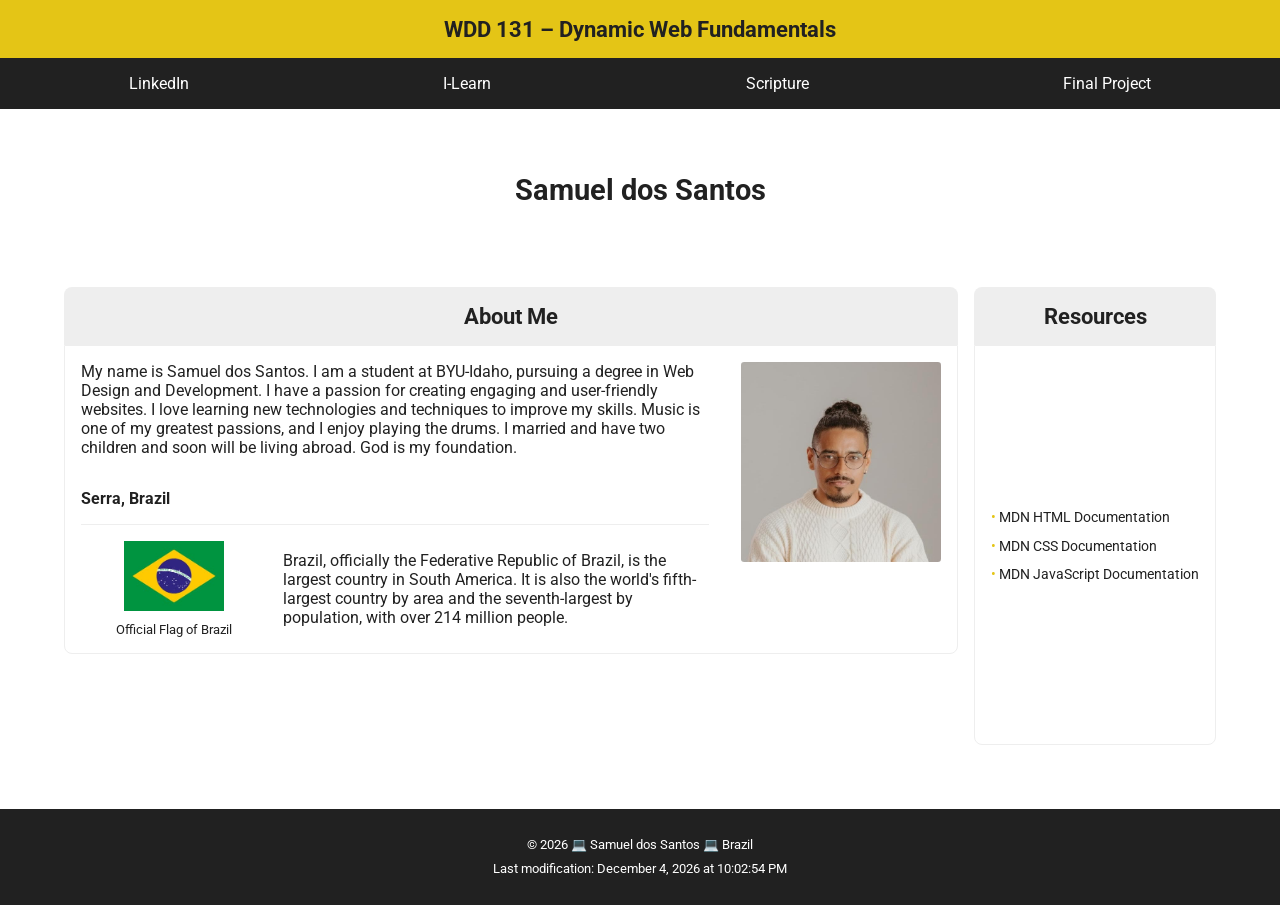
<file: index.html>
<!DOCTYPE html>
<html lang="en">
<head>
    <meta charset="UTF-8">
    <meta name="viewport" content="width=device-width, initial-scale=1.0">
    <meta name="description" content="WDD 131 – Dynamic Web Fundamentals - Samuel dos Santos – This is a course project for BYU-Idaho's Web Design and Development program.">
    <meta name="author" content="Samuel dos Santos">

    <link rel="preconnect" href="https://fonts.googleapis.com">
    <link rel="preconnect" href="https://fonts.gstatic.com" crossorigin>
    <link href="https://fonts.googleapis.com/css2?family=Roboto:ital,wght@0,100..900;1,100..900&display=swap" rel="stylesheet">

    <title>WDD 131 – Dynamic Web Fundamentals - Samuel dos Santos</title>

    <link rel="stylesheet" href="styles/base.css">
    <script src="scripts/getdates.js" defer></script>
</head>
<body>
    <header>
        <span id="course-title">WDD 131 – Dynamic Web Fundamentals</span>

        <nav>
            <ul>
                <li><a target="_blank" rel="noopener noreferrer" href="https://www.linkedin.com/in/samucasantos/">LinkedIn</a></li>
                <li><a target="_blank" rel="noopener noreferrer" href="https://byupw.instructure.com/">I-Learn</a></li>
                <li><a target="_blank" rel="noopener noreferrer" href="https://www.churchofjesuschrist.org/study/scriptures/nt/rev/15?lang=por&id=p3#p3">Scripture</a></li>
                <li><a target="_blank" rel="noopener noreferrer" href="#">Final Project</a></li>
            </ul>
        </nav>
    </header>

    <main>
        <h1>Samuel dos Santos</h1>
        
        <div class="grid-container">
            <section class="card">
                <h2>About Me</h2>
                
                <div class="about-me-container">
                    <div class="about-me">
                        <p>My name is Samuel dos Santos. I am a student at BYU-Idaho, pursuing a degree in Web Design and Development. 
                        I have a passion for creating engaging and user-friendly websites. I love learning new technologies and techniques to improve my skills. 
                        Music is one of my greatest passions, and I enjoy playing the drums. I married and have two children and soon will be living abroad. God is my foundation.</p>

                        <div class="flag-container">
                            <p>Serra, Brazil</p>

                            <div>
                                <div class="flag-info">
                                    <img src="images/brazil-flag.jpg" alt="Official flag of Brazil">
                                    <p>Official Flag of Brazil</p>
                                </div>

                                <p>
                                    Brazil, officially the Federative Republic of Brazil, is the largest country in South America.
                                    It is also the world's fifth-largest country by area and the seventh-largest by population, with over 214 million people.
                                </p>
                            </div>
                        </div>
                    </div>

                    <img src="images/samuel-dos-santos.jpg" alt="Samuel dos Santos">
                </div>
            </section>
            <section class="card">
                <h2>Resources</h2>

                <div class="resources">
                    <ul>
                        <li><a target="_blank" rel="noopener noreferrer" href="https://developer.mozilla.org/en-US/docs/Web/HTML">MDN HTML Documentation</a></li>
                        <li><a target="_blank" rel="noopener noreferrer" href="https://developer.mozilla.org/en-US/docs/Web/CSS">MDN CSS Documentation</a></li>
                        <li><a target="_blank" rel="noopener noreferrer" href="https://developer.mozilla.org/en-US/docs/Web/JavaScript">MDN JavaScript Documentation</a></li>
                    </ul>
                </div>
            </section>
        </div>
    </main>

    <footer>
        <p>&copy; <span id="currentyear"></span> &#x1F4BB; Samuel dos Santos &#x1F4BB; Brazil</p>
        <p>Last modification: <span id="lastmodified"></span></p>
    </footer>
</body>
</html>
</file>
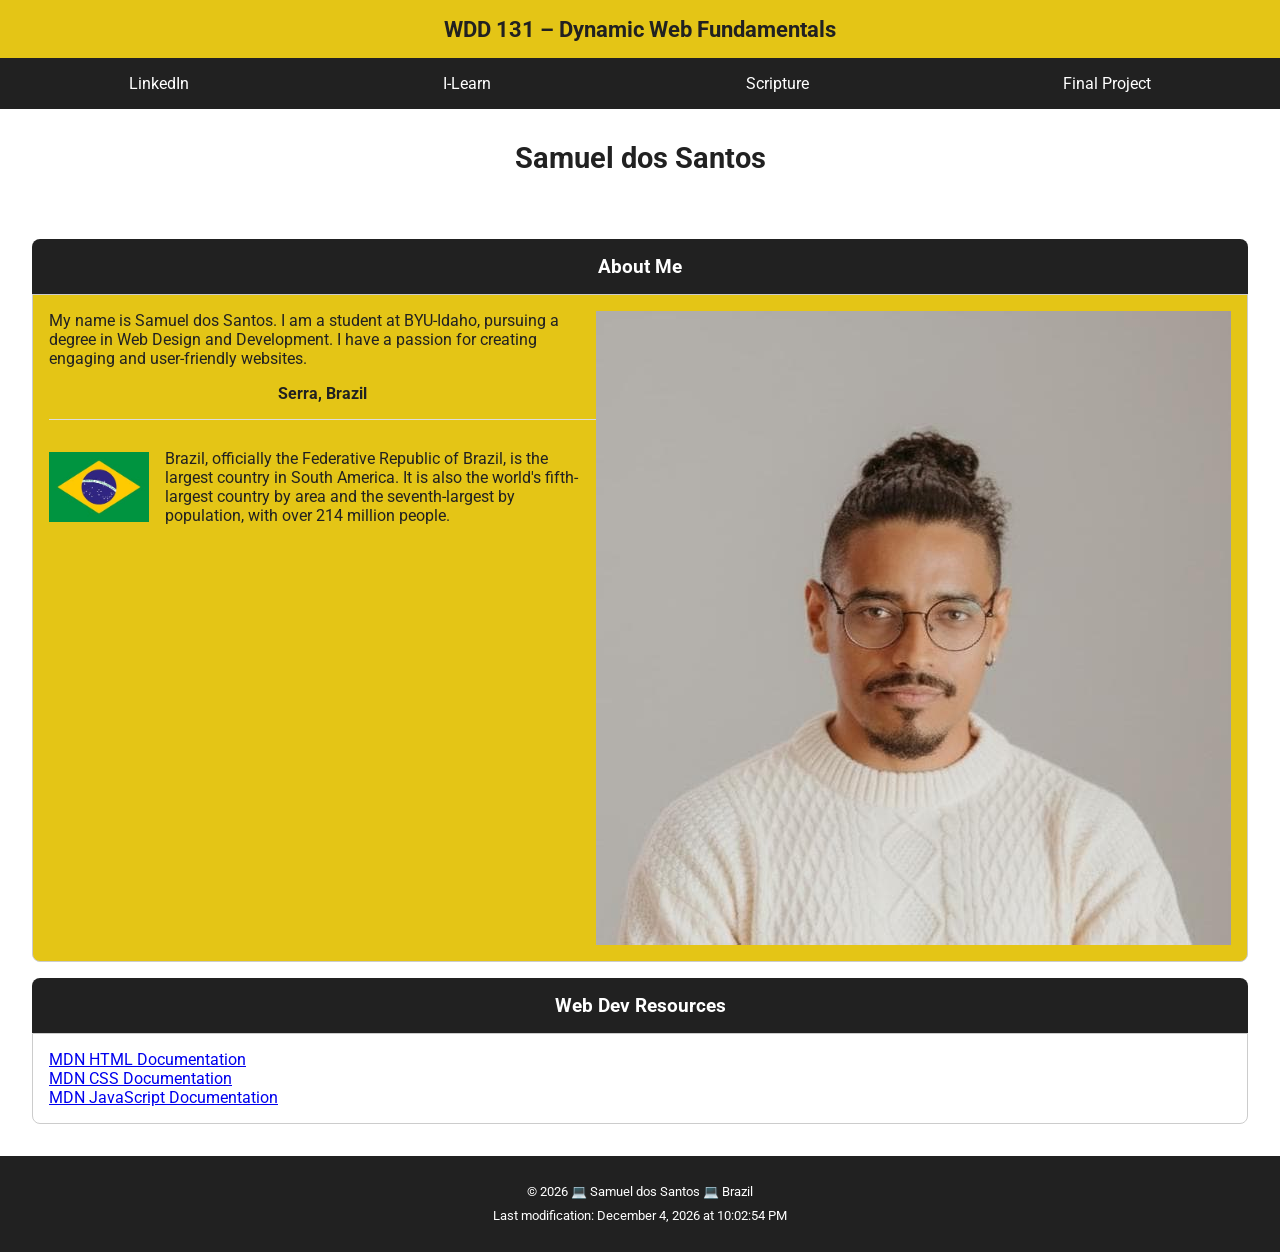
<file: week01/index.html>
<!DOCTYPE html>
<html lang="en">
<head>
    <meta charset="UTF-8">
    <meta name="viewport" content="width=device-width, initial-scale=1.0">
    <meta name="description" content="WDD 131 – Dynamic Web Fundamentals - Samuel dos Santos – This is a course project for BYU-Idaho's Web Design and Development program.">
    <meta name="author" content="Samuel dos Santos">

    <link rel="preconnect" href="https://fonts.googleapis.com">
    <link rel="preconnect" href="https://fonts.gstatic.com" crossorigin>
    <link href="https://fonts.googleapis.com/css2?family=Roboto:ital,wght@0,100..900;1,100..900&display=swap" rel="stylesheet">

    <title>WDD 131 – Dynamic Web Fundamentals - Samuel dos Santos</title>

    <link rel="stylesheet" href="styles/base.css">
    <script src="scripts/getdates.js" defer></script>
</head>
<body>
    <header>
        <span id="course-title">WDD 131 – Dynamic Web Fundamentals</span>

        <nav>
            <ul>
                <li><a target="_blank" rel="noopener noreferrer" href="https://www.linkedin.com/in/samucasantos/">LinkedIn</a></li>
                <li><a target="_blank" rel="noopener noreferrer" href="https://byupw.instructure.com/">I-Learn</a></li>
                <li><a target="_blank" rel="noopener noreferrer" href="https://www.churchofjesuschrist.org/study/scriptures/nt/rev/15?lang=por&id=p3#p3">Scripture</a></li>
                <li><a target="_blank" rel="noopener noreferrer" href="#">Final Project</a></li>
            </ul>
        </nav>
    </header>

    <main>
        <h1>Samuel dos Santos</h1>
        
        <div class="grid-container">
            <section class="card">
                <header>
                    <h2>About Me</h2>
                </header>
                
                <div class="about-me-container">
                    <div class="about-me">
                        <p>My name is Samuel dos Santos. I am a student at BYU-Idaho, pursuing a degree in Web Design and Development. 
                        I have a passion for creating engaging and user-friendly websites.</p>

                        <div class="flag-container">
                            <p>Serra, Brazil</p>

                            <div>
                                <img src="images/brazil-flag.jpg" alt="Official flag of Brazil">

                                <p>
                                    Brazil, officially the Federative Republic of Brazil, is the largest country in South America.
                                    It is also the world's fifth-largest country by area and the seventh-largest by population, with over 214 million people.
                                </p>
                            </div>
                        </div>
                    </div>

                    <img src="images/samuel-dos-santos.jpg" alt="Samuel dos Santos">
                </div>
            </section>
            <section class="card">
                <header>
                    <h2>Web Dev Resources</h2>
                </header>

                <div>
                    <ul>
                        <li><a target="_blank" rel="noopener noreferrer" href="https://developer.mozilla.org/en-US/docs/Web/HTML">MDN HTML Documentation</a></li>
                        <li><a target="_blank" rel="noopener noreferrer" href="https://developer.mozilla.org/en-US/docs/Web/CSS">MDN CSS Documentation</a></li>
                        <li><a target="_blank" rel="noopener noreferrer" href="https://developer.mozilla.org/en-US/docs/Web/JavaScript">MDN JavaScript Documentation</a></li>
                    </ul>
                </div>
            </section>
        </div>
    </main>

    <footer>
        <p>&copy; <span id="currentyear"></span> &#x1F4BB; Samuel dos Santos &#x1F4BB; Brazil</p>
        <p>Last modification: <span id="lastmodified"></span></p>
    </footer>
</body>
</html>
</file>
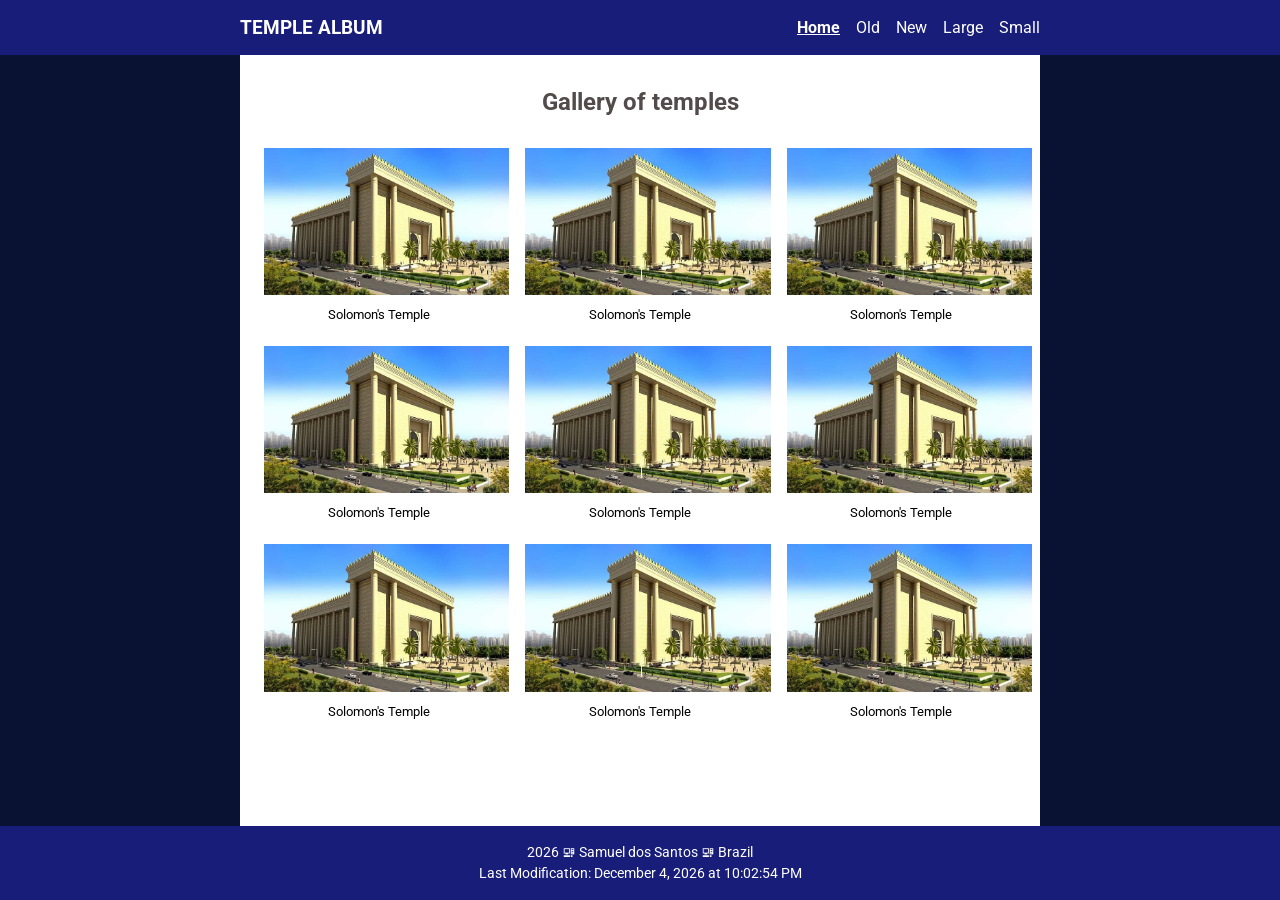
<file: temples.html>
<!DOCTYPE html>
<html lang="en">
<head>
    <!-- Meta tags -->
    <meta charset="UTF-8">
    <meta name="viewport" content="width=device-width, initial-scale=1.0">
    <meta name="description" content="Explore a responsive gallery showcasing a curated album of sacred temples, complete with interactive navigation and filter views.">
    <meta name="author" content="Samuel dos Santos" />

    <!-- Document title -->
    <title>List of temples</title>

    <!-- Google fonts -->
    <link rel="preconnect" href="https://fonts.googleapis.com">
    <link rel="preconnect" href="https://fonts.gstatic.com" crossorigin>
    <link href="https://fonts.googleapis.com/css2?family=Roboto:ital,wght@0,100..900;1,100..900&display=swap" rel="stylesheet"> 

    <!-- Internal Styles -->
    <link rel="stylesheet" href="styles/temples.css">
    <link rel="stylesheet" href="styles/temples-large.css">
    <script defer src="scripts/temples.js"></script>
    <script defer src="scripts/getdates.js"></script>
</head>
<body>
    <header>
        <div class="content">
            <p>Temple Album</p>

            <nav>
                <ul>
                    <li><a href="https://google.com" class="active">Home</a></li>
                    <li><a href="https://google.com">Old</a></li>
                    <li><a href="https://google.com">New</a></li>
                    <li><a href="https://google.com">Large</a></li>
                    <li><a href="https://google.com">Small</a></li>
                </ul>
            </nav>

            <p id="toggle-nav">
                <span id="open">&#9776;</span>
                <span id="close">&times;</span>
            </p>
        </div>
    </header>
    <main>
        <h1>Gallery of temples</h1>

        <div class="temples-list">
            <figure>
                <img src="images/temple.jpg" alt="Solomon's Temple">
                <figcaption>Solomon's Temple</figcaption>
            </figure>
            <figure>
                <img src="images/temple.jpg" alt="Solomon's Temple">
                <figcaption>Solomon's Temple</figcaption>
            </figure>
            <figure>
                <img src="images/temple.jpg" alt="Solomon's Temple">
                <figcaption>Solomon's Temple</figcaption>
            </figure>
            <figure>
                <img src="images/temple.jpg" alt="Solomon's Temple">
                <figcaption>Solomon's Temple</figcaption>
            </figure>
            <figure>
                <img src="images/temple.jpg" alt="Solomon's Temple">
                <figcaption>Solomon's Temple</figcaption>
            </figure>
            <figure>
                <img src="images/temple.jpg" alt="Solomon's Temple">
                <figcaption>Solomon's Temple</figcaption>
            </figure>
            <figure>
                <img src="images/temple.jpg" alt="Solomon's Temple">
                <figcaption>Solomon's Temple</figcaption>
            </figure>
            <figure>
                <img src="images/temple.jpg" alt="Solomon's Temple">
                <figcaption>Solomon's Temple</figcaption>
            </figure>
            <figure>
                <img src="images/temple.jpg" alt="Solomon's Temple">
                <figcaption>Solomon's Temple</figcaption>
            </figure>
        </div>
    </main>
    <footer>
        <div class="content">
            <span id="currentyear"></span> &#128435; Samuel dos Santos &#128435; Brazil
            <p>Last Modification: <span id="lastmodified"></span></p>
        </div>
    </footer>
</body>
</html>
</file>
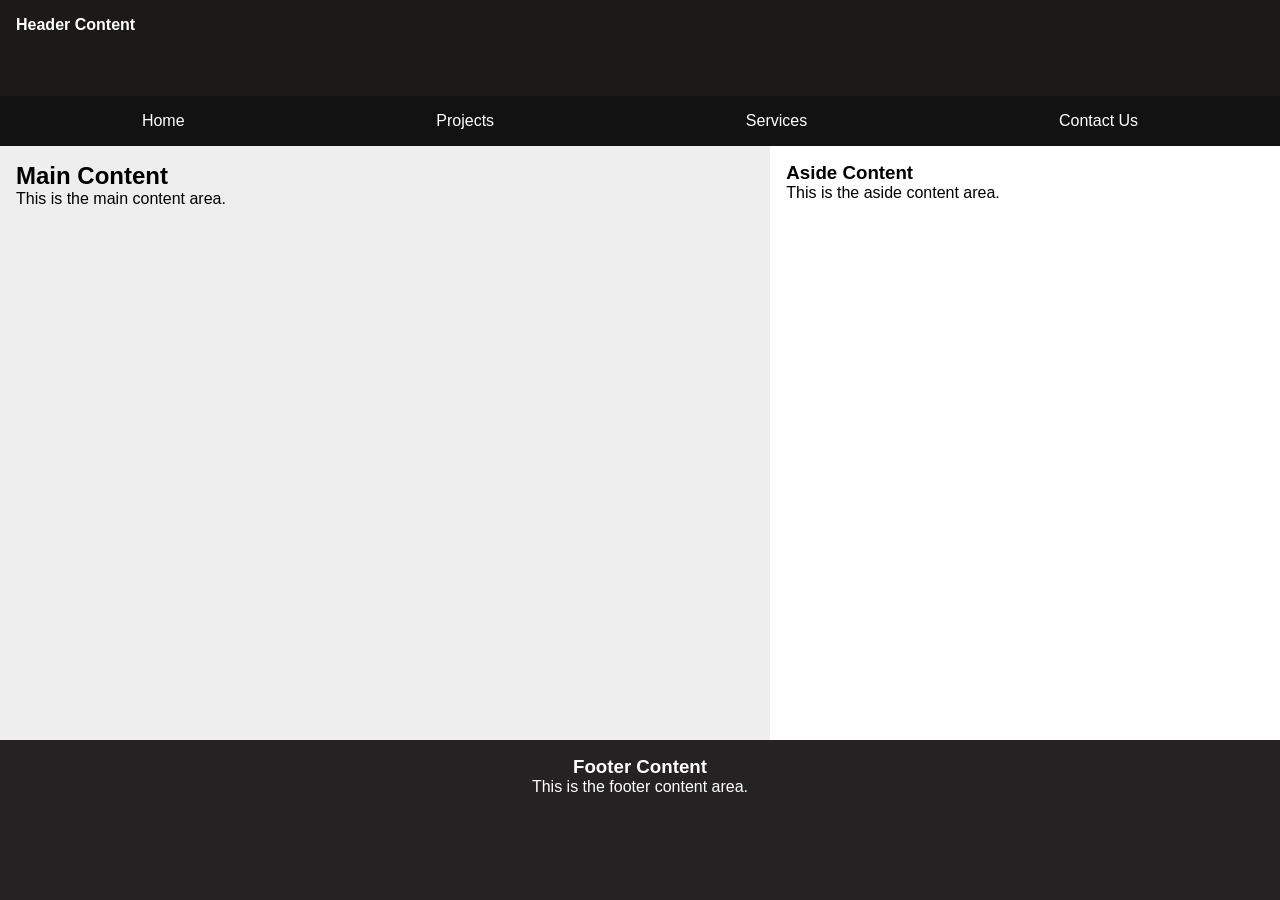
<file: week01/basic-layout.html>
<!DOCTYPE html>
<html lang="en">
<head>
    <meta charset="UTF-8">
    <meta name="viewport" content="width=device-width, initial-scale=1.0">
    <title>WDD 131 - Samuel dos Santos</title>

    <link rel="stylesheet" href="styles/layout.css">
</head>
<body>
    <header>
        <h1>Header Content</h1>
    </header>

    <nav>
        <ul>
            <li><a href="">Home</a></li>
            <li><a href="">Projects</a></li>
            <li><a href="">Services</a></li>
            <li><a href="">Contact Us</a></li>
        </ul>
    </nav>

    <main>
        <h2>Main Content</h2>
        <p>This is the main content area.</p>
    </main>

    <aside>
        <h3>Aside Content</h3>
        <p>This is the aside content area.</p>
    </aside>

    <footer>
        <h3>Footer Content</h3>
        <p>This is the footer content area.</p>
    </footer>
</body>
</html>
</file>
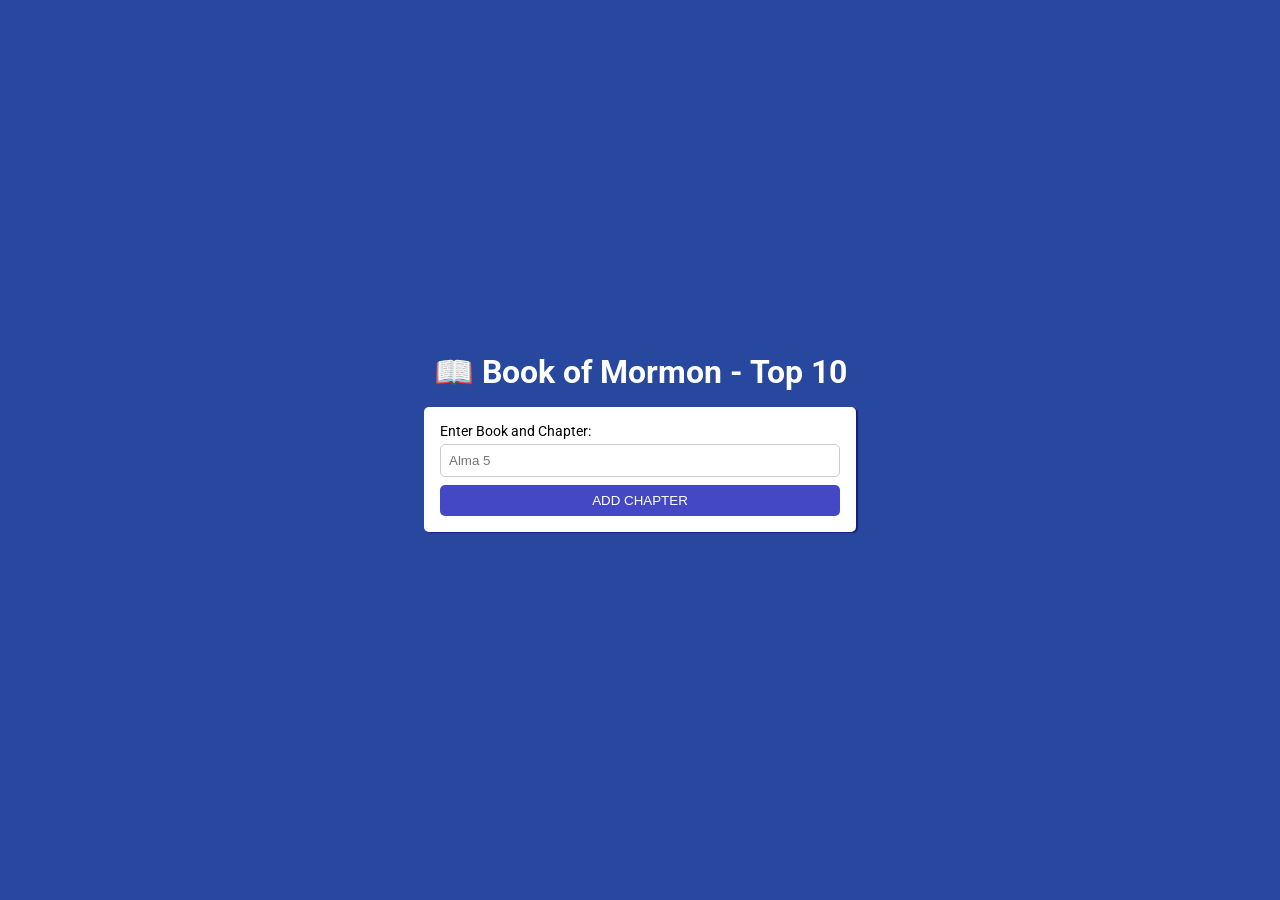
<file: week02/bom.html>
<!DOCTYPE html>
<html lang="en">
<head>
    <!-- Meta tags -->
    <meta charset="UTF-8">
    <meta name="viewport" content="width=device-width, initial-scale=1.0">
    <meta name="description" content="Media query learning activity example page.">
    <meta name="author" content="Samuel dos Santos" />

    <!-- Document title -->
    <title>Book of Mormon - Top 10</title>

    <!-- Google fonts -->
    <link rel="preconnect" href="https://fonts.googleapis.com">
    <link rel="preconnect" href="https://fonts.gstatic.com" crossorigin>
    <link href="https://fonts.googleapis.com/css2?family=Roboto:ital,wght@0,100..900;1,100..900&display=swap" rel="stylesheet"> 

    <!-- Internal Styles -->
    <link rel="stylesheet" href="styles/bom.css">
    <script defer src="scripts/bom.js"></script>
</head>
<body>
    <h1>📖 Book of Mormon - Top 10</h1>
    <main>
        <label for="favchap">Enter Book and Chapter: </label>
        <input type="text" id="favchap" class="input" placeholder="Alma 5">
        <button id="add-chapter" type="submit">Add Chapter</button>
        <ul id="list"></ul>
    </main>
</body>
</html>
</file>
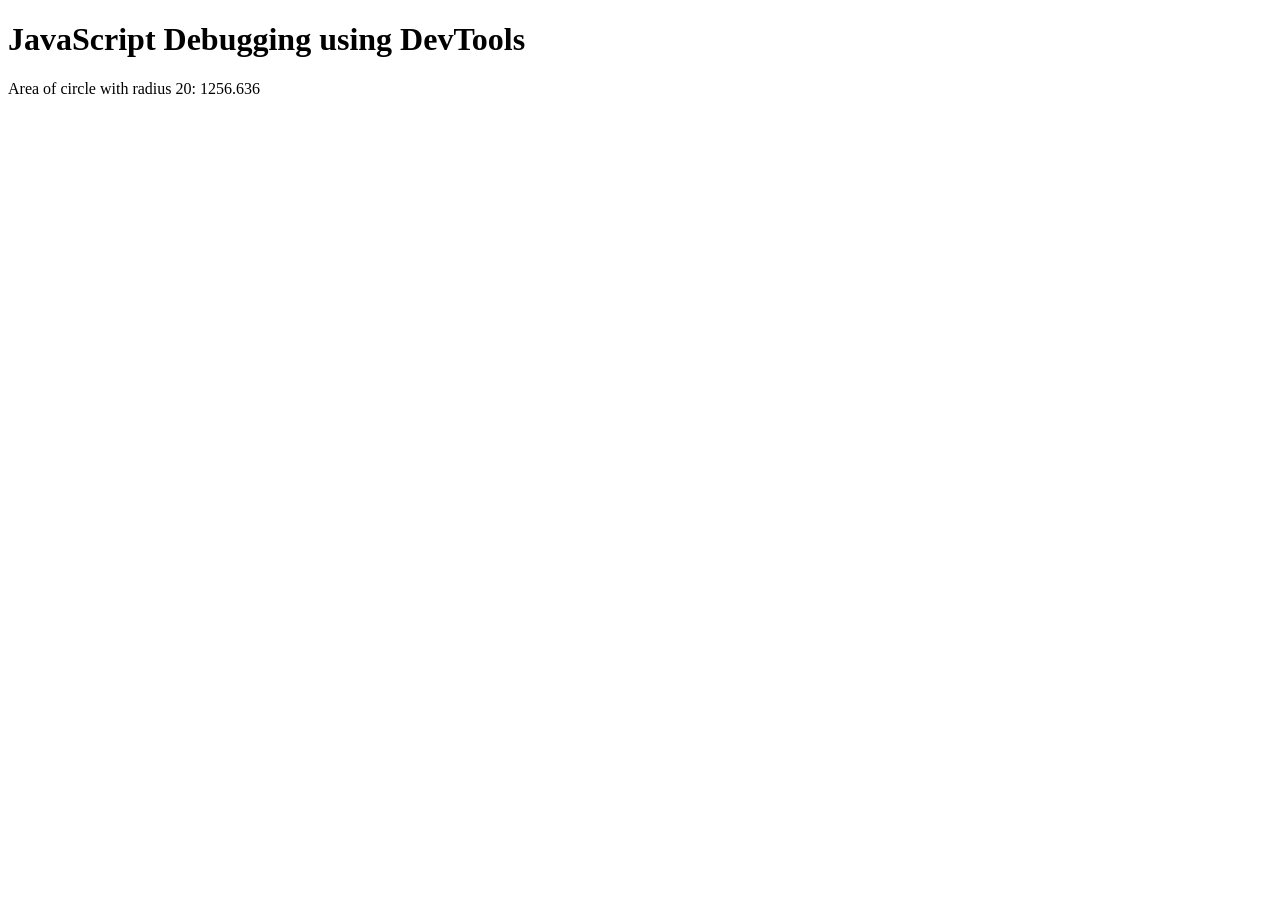
<file: week02/debugging.html>
<!DOCTYPE html>
<html lang="en">
<head>
    <meta charset="UTF-8">
    <meta name="viewport" content="width=device-width, initial-scale=1.0">
    <title>Document</title>

    <script defer src="scripts/debugging.js"></script>
</head>
<body>
    <h1>JavaScript Debugging using DevTools</h1>
    <p>Area of circle with radius <span id="radius"></span>: <span id="area"></span></p>
</body>
</html>
</file>
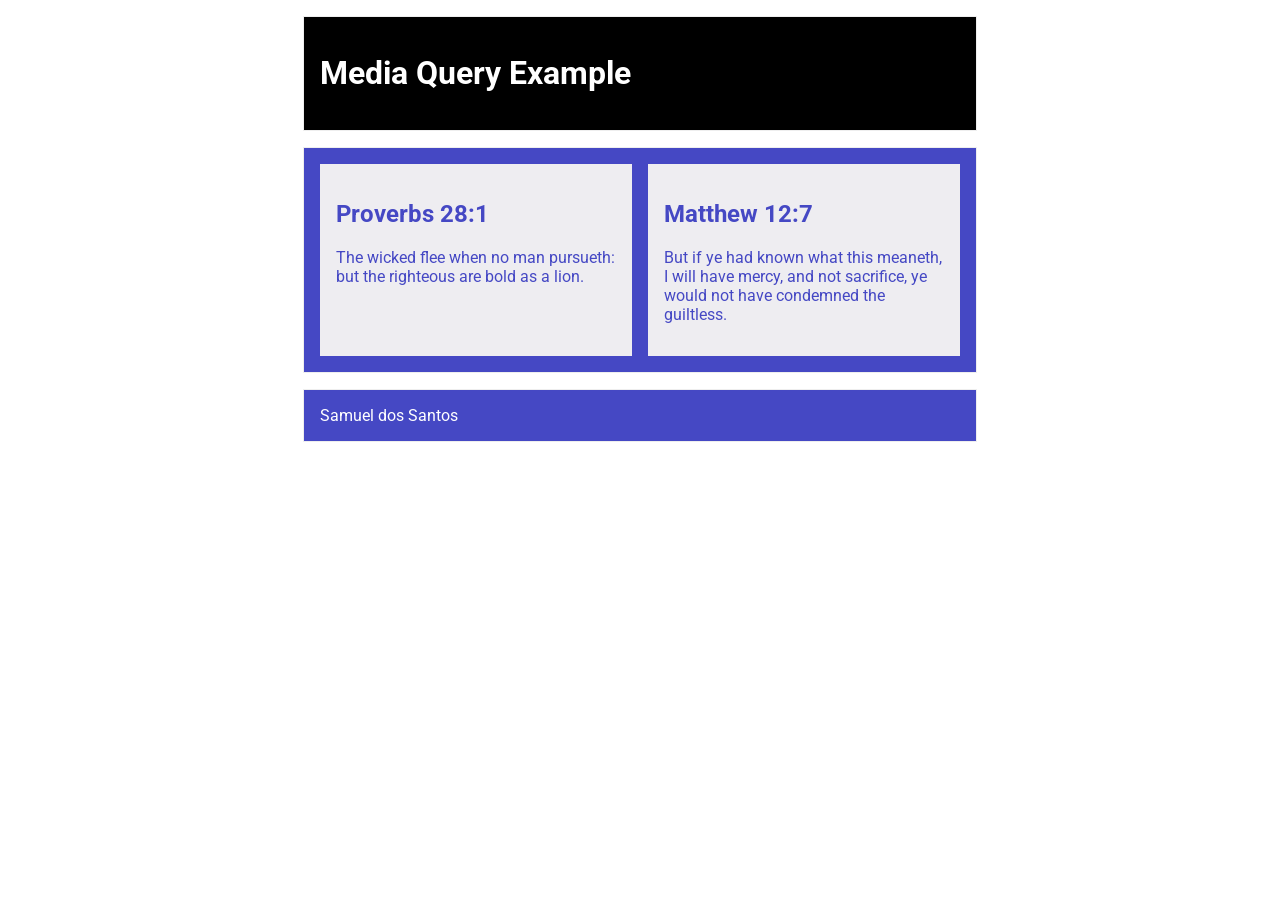
<file: week02/media-query.html>
<!DOCTYPE html>
<html lang="en">
<head>
    <!-- Meta tags -->
    <meta charset="UTF-8">
    <meta name="viewport" content="width=device-width, initial-scale=1.0">
    <meta name="description" content="Media query learning activity example page.">
    <meta name="author" content="Samuel dos Santos" />

    <!-- Document title -->
    <title>WDD 131 - Media Query Example</title>

    <!-- Google fonts -->
    <link rel="preconnect" href="https://fonts.googleapis.com">
    <link rel="preconnect" href="https://fonts.gstatic.com" crossorigin>
    <link href="https://fonts.googleapis.com/css2?family=Roboto:ital,wght@0,100..900;1,100..900&display=swap" rel="stylesheet"> 

    <!-- Internal Styles -->
    <link rel="stylesheet" href="styles/media-query.css">
    <link rel="stylesheet" href="styles/media-query-large.css">
</head>
<body>
    <header>
        <h1>Media Query Example</h1>
    </header>

    <main>
        <section>
            <h2>Proverbs 28:1</h2>
            <p>The wicked flee when no man pursueth: but the righteous are bold as a lion.</p>
        </section>
        <section>
            <h2>Matthew 12:7</h2>
            <p>But if ye had known what this meaneth, I will have mercy, and not sacrifice, ye would not have condemned the guiltless.</p>
        </section>
    </main>

    <footer>
        Samuel dos Santos
    </footer>
</body>
</html>
</file>
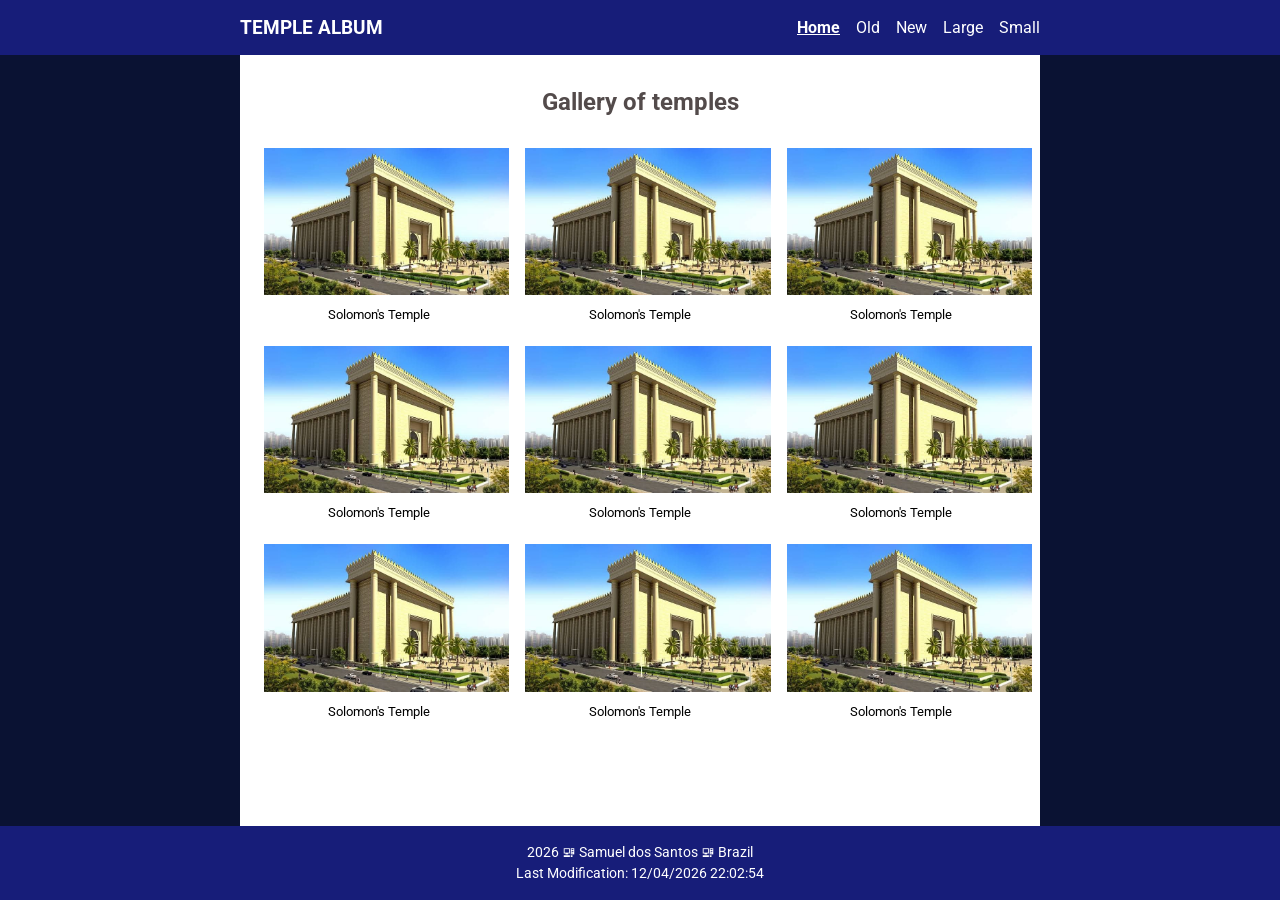
<file: week02/temples.html>
<!DOCTYPE html>
<html lang="en">
<head>
    <!-- Meta tags -->
    <meta charset="UTF-8">
    <meta name="viewport" content="width=device-width, initial-scale=1.0">
    <meta name="description" content="Explore a responsive gallery showcasing a curated album of sacred temples, complete with interactive navigation and filter views.">
    <meta name="author" content="Samuel dos Santos" />

    <!-- Document title -->
    <title>List of temples</title>

    <!-- Google fonts -->
    <link rel="preconnect" href="https://fonts.googleapis.com">
    <link rel="preconnect" href="https://fonts.gstatic.com" crossorigin>
    <link href="https://fonts.googleapis.com/css2?family=Roboto:ital,wght@0,100..900;1,100..900&display=swap" rel="stylesheet"> 

    <!-- Internal Styles -->
    <link rel="stylesheet" href="styles/temples.css">
    <link rel="stylesheet" href="styles/temples-large.css">
    <script defer src="scripts/temples.js"></script>
</head>
<body>
    <header>
        <div class="content">
            <p>Temple Album</p>

            <nav>
                <ul>
                    <li><a href="https://google.com" class="active">Home</a></li>
                    <li><a href="https://google.com">Old</a></li>
                    <li><a href="https://google.com">New</a></li>
                    <li><a href="https://google.com">Large</a></li>
                    <li><a href="https://google.com">Small</a></li>
                </ul>
            </nav>

            <p id="toggle-nav">
                <span id="open">&#9776;</span>
                <span id="close">&times;</span>
            </p>
        </div>
    </header>
    <main>
        <h1>Gallery of temples</h1>

        <div class="temples-list">
            <figure>
                <img src="images/temple.jpg" alt="Solomon's Temple">
                <figcaption>Solomon's Temple</figcaption>
            </figure>
            <figure>
                <img src="images/temple.jpg" alt="Solomon's Temple">
                <figcaption>Solomon's Temple</figcaption>
            </figure>
            <figure>
                <img src="images/temple.jpg" alt="Solomon's Temple">
                <figcaption>Solomon's Temple</figcaption>
            </figure>
            <figure>
                <img src="images/temple.jpg" alt="Solomon's Temple">
                <figcaption>Solomon's Temple</figcaption>
            </figure>
            <figure>
                <img src="images/temple.jpg" alt="Solomon's Temple">
                <figcaption>Solomon's Temple</figcaption>
            </figure>
            <figure>
                <img src="images/temple.jpg" alt="Solomon's Temple">
                <figcaption>Solomon's Temple</figcaption>
            </figure>
            <figure>
                <img src="images/temple.jpg" alt="Solomon's Temple">
                <figcaption>Solomon's Temple</figcaption>
            </figure>
            <figure>
                <img src="images/temple.jpg" alt="Solomon's Temple">
                <figcaption>Solomon's Temple</figcaption>
            </figure>
            <figure>
                <img src="images/temple.jpg" alt="Solomon's Temple">
                <figcaption>Solomon's Temple</figcaption>
            </figure>
        </div>
    </main>
    <footer>
        <div class="content">
            <span id="year"></span> &#128435; Samuel dos Santos &#128435; Brazil
            <p>Last Modification: <span id="last-modified"></span></p>
        </div>
    </footer>
</body>
</html>
</file>
<file: styles/base.css>
:root {
    --primary-color: #e4c516;
    --secondary-color: #212121;
    --font-family: "Roboto", sans-serif;
}

* {
    box-sizing: border-box;
    padding: 0;
    margin: 0;
}

body > * {
    font-family: var(--font-family);
}

ul {
    list-style: none;
}

body {
    display: grid;
    grid-template-rows: auto auto 1fr auto;
}

header {
    background-color: var(--primary-color);
}

#course-title {
    display: block;
    text-align: center;
    font-size: 1.4rem;
    padding: 1rem;
    background-color: var(--primary-color);
    color: var(--secondary-color);
    font-weight: bold;
}

header > nav {
    padding: 1rem;
    background-color: var(--secondary-color);
}

header > nav > ul {
    display: flex;
    justify-content: space-around;
    gap: 1.8rem;
}

header > nav > ul > li > a {
    text-decoration: none;
    color: #fff;
    transition: color 0.3s ease-in-out;
}

header > nav > ul > li > a:hover {
    color: var(--primary-color);
}

/* Main */
main {
    display: grid;
    gap: 1rem;
    padding: 2rem;
    max-width: 1300px;
    margin: 0 auto;
}

main > h1 {
    text-align: center;
    font-size: 1.8rem;
    color: var(--secondary-color);
    font-weight: bold;
    margin: 2rem 0;
}

.grid-container {
    display: grid;
    gap: 1rem;
    padding: 2rem;
}


/* Card */
.card {
    border-radius: 0.5rem;
}

.card:first-child {
    grid-column: 1 / 3;
}

.card:last-child {
    grid-column: 3 / 3;
}

.card h2 {
    font-size: 1.4rem;
    font-weight: bold;
    background-color: #eee;
    color: var(--secondary-color);
    border-radius: 0.5rem 0.5rem 0 0;
    padding: 1rem;
    text-align: center;
}

.card > div {
    padding: 1rem;
    border: 1px solid #eee;
    border-radius: 0 0 0.5rem 0.5rem;
}

img {
    width: 100%;
    max-width: 200px;
    height: 100%;
}

img:first-child {
    max-width: 100px;
}

img:last-child {
    border-radius: .2rem;
}

/* Flag */
.flag-container {
    padding-top: 1rem;
}

.flag-container .flag-info {
    width: 100%;
    text-align: center;
    font-size: 0.8rem;
}

.flag-container .flag-info p {
    margin-top: 0.5rem;
    color: var(--secondary-color);
}

.flag-container > p {
    font-size: 1rem;
    font-weight: bold;
    padding-bottom: 1rem;
    border-bottom: 1px solid #eee;
}

.flag-container > div {
    display: flex;
    justify-content: space-around;
    align-items: center;
    gap: 1rem;
    color: var(--secondary-color);
}

/* About me */
.about-me-container {
    display: flex;
    gap: 2rem;
}

.about-me p:first-child {
    margin-bottom: 1rem;
    color: var(--secondary-color);
}

/* Resources */
.resources {
    min-height: 400px;
    padding: 1rem;
    display: flex;
    align-items: center;
    justify-content: center;
}

.resources ul {
    display: flex;
    flex-direction: column;
    gap: .6rem;
}

.resources a {
    color: var(--secondary-color);
    text-decoration: none;
    transition: color 0.3s ease-in-out;
    font-size: .876rem;
}

.resources a:before {
    content: "• ";
    color: var(--primary-color);
}

.resources a:hover {
    color: var(--primary-color);
}

/* Footer */
footer {
    background-color: var(--secondary-color);
    text-align: center;
    color: #fff;
    padding: 1.5rem;
    line-height: 1.5rem;
    font-size: 0.8rem;
}
</file>
<file: week01/styles/base.css>
:root {
    --primary-color: #e4c516;
    --secondary-color: #212121;
    --font-family: "Roboto", sans-serif;
}

* {
    box-sizing: border-box;
    padding: 0;
    margin: 0;
}

body > * {
    font-family: var(--font-family);
}

ul {
    list-style: none;
}

body {
    display: grid;
    grid-template-rows: auto auto 1fr auto;
}

#course-title {
    display: block;
    text-align: center;
    font-size: 1.4rem;
    padding: 1rem;
    background-color: var(--primary-color);
    color: var(--secondary-color);
    font-weight: bold;
}

header > nav {
    padding: 1rem;
    background-color: var(--secondary-color);
}

header > nav > ul {
    display: flex;
    justify-content: space-around;
    gap: 1.8rem;
}

header > nav > ul > li > a {
    text-decoration: none;
    color: #fff;
    transition: color 0.3s ease-in-out;
}

header > nav > ul > li > a:hover {
    color: var(--primary-color);
}

/* Main */
.grid-container {
    display: grid;
    gap: 1rem;
    padding: 2rem;
}

main > h1 {
    text-align: center;
    font-size: 1.8rem;
    color: var(--secondary-color);
    font-weight: bold;
    margin: 2rem 0;
}

/* Card */
.card {
    border-radius: 0.5rem;
}

.card header {
    font-size: .8rem;
    font-weight: bold;
    background-color: var(--secondary-color);
    color: #fff;
    border-radius: 0.5rem 0.5rem 0 0;
    padding: 1rem;
    text-align: center;
}

.card > div {
    padding: 1rem;
    border: 1px solid #ccc;
    border-radius: 0 0 0.5rem 0.5rem;
}

/* Flag */
main .flag-container > p {
    text-align: center;
    font-size: 1rem;
    font-weight: bold;
    margin-top: 1rem;
    padding-bottom: 1rem;
    border-bottom: 1px solid #ddd;
}

main .flag-container > div {
    display: flex;
    justify-content: space-around;
    align-items: center;
    gap: 1rem;
    color: var(--secondary-color);
}

/* About me */
.about-me-container {
    display: flex;
    background-color: var(--primary-color);
}

.about-me-container img {
    grid-column: 2 / 3;
}

.about-me-container .about-me {
    grid-column: 1 / 3;
}

.about-me p:first-child {
    margin-bottom: 1rem;
    color: var(--secondary-color);
}

main .about-me img {
    width: 100%;
    max-width: 100px;
    height: auto;
    margin: 1rem 0;
}

/* Footer */
footer {
    background-color: var(--secondary-color);
    text-align: center;
    color: #fff;
    padding: 1.5rem;
    line-height: 1.5rem;
    font-size: 0.8rem;
}
</file>
<file: styles/temples.css>
* {
	margin: 0;
	padding: 0;
    box-sizing: border-box;
}

ul {
    margin: 0;
    padding: 0;
}

li {
    list-style: none;
}

li > a {
    text-decoration: none;
    color: #fff;
}

li > a.active {
    font-weight: bold;
    text-decoration: underline;
}

li > a:hover {
    text-decoration: underline;
}

header {
    position: fixed;
    top: 0;
    left: 0;
    width: 100%;
    background-color: #171d79;
    padding: 1rem;
}

header p {
    color: #fff;
    font-size: 1.2rem;
    text-transform: uppercase;
    font-weight: bold;
}

header .content {
    max-width: 800px;
    margin: 0 auto;
    display: flex;
    justify-content: space-between;
    align-items: center;
}

nav ul {
    display: none;
    gap: 1rem;
}

nav ul.open {
    display: flex;
    flex-direction: column;
    align-items: center;
    position: absolute;
    padding: 1.8rem 0;
    width: 100%;
    top: 4rem;
    left: 0;
    background-color: #0a0a42;
}

#toggle-nav {
    border: 1px solid #fff;
    width: 2rem;
    height: 2rem;
    display: flex;
    justify-content: center;
    align-items: center;
    border-radius: 4px;
    cursor: pointer;
}

#close {
    display: none;
}

#toggle-nav.open #close {
    display: inline;
}

#toggle-nav.open #open {
    display: none;
}

body {
    font-family: "Roboto", sans-serif;
    background-color: #0a1233;
    height: 100vh;
	display: grid;
    grid-template-rows: 1fr;
}

h1 {
	font-size: 1.5rem;
    color: #534b4b;
    text-align: center;
    padding: 1.5rem 0;
}

main {
	margin: 1rem auto;
	padding: 1rem;
	background-color: #fff;
	display: flex;
	flex-direction: column;
    max-width: 800px;
    margin: 0 auto;
    padding-top: 4rem;
}

figure {
    text-align: center;
}

img {
	width: 100%;
	height: auto;
	margin: 0.5rem;
}

figcaption {
	font-size: smaller;
}

/* Footer */
footer {
    padding: 1rem;
    background-color: #171d79;
    text-align: center;
    color: #fff;
    font-size: .876em;
    line-height: 1.5;
}

footer .content {
    max-width: 800px;
    margin: 0 auto;
}
</file>
<file: styles/temples-large.css>
@media (min-width: 64rem) {
    nav ul {
        display: flex;
    }

    #toggle-nav {
        display: none;
    }

    .temples-list {
        display: grid;
        grid-template-columns: repeat(3, 1fr);
        gap: 1rem;
    }
}
</file>
<file: week01/styles/layout.css>
* {
    box-sizing: border-box;
    padding: 0;
    margin: 0;
}

body, h1, h2, h3, h4, h5, h6 {
    font-family: "Tahoma", sans-serif;
}

ul {
    list-style: none;
}

body {
    display: grid;
    min-height: 100vh;
    grid-template-rows: auto auto 1fr auto;
}

header {
    background-color: #1b1a19;
    min-height: 6rem;
    grid-column: 1 / 4;
}

header h1 {
    font-size: 1rem;
    color: #fff;
    padding: 1rem;
}

nav {
    grid-column: 1 / 4;
    padding: 1rem;
    background-color: #131212;
}

nav > ul {
    display: flex;
    justify-content: space-around;
}

nav > ul > li > a {
    color: #fff;
    text-decoration: none;
}

main {
    grid-column: 1 / 3;
    min-height: 20rem;
    padding: 1rem;
    background-color: #eee;
    height: 100%;
}

aside {
    grid-column: 3 / 4;
    background-color: #fff;
    padding: 1rem;
    min-height: 20rem;
    padding: 1rem;
    height: 100%;
}

footer {
    grid-column: 1 / 4;
    background-color: #242222;
    color: #fff;
    text-align: center;
    padding: 1rem;
    min-height: 10rem;
}
</file>
<file: week02/styles/bom.css>
* {
	margin: 0;
	padding: 0;
}

body {
	height: 100vh;
	display: flex;
	flex-direction: column;
	align-items: center;
	justify-content: center;
	font-family: Acme, Arial, sans-serif;
    background-color: #28479e;
    font-family: "Roboto", sans-serif;
}

h1 {
	font-size: 1.5rem;
    color: #fff;
}

main {
	margin: 1rem auto;
	padding: 1rem;
	background-color: #fff;
	display: flex;
	flex-direction: column;
    min-width: 400px;
    border-radius: 5px;
    box-shadow: 2px 1px 1px #171d79;
}

input,
button {
	padding: 0.5rem;
}

button {
	margin-top: 0.5rem;
    border: none;
    background-color: #4548c4;
    border-radius: 5px;
    color: #fff;
    text-transform: uppercase;
    cursor: pointer;
}

.delete {
	width: fit-content;
}

.input {
	display: flex;
	gap: 1rem;
    border-radius: 5px;
    border: 1px solid #ccc;
    box-shadow: none;
    outline: none;
}
.input:focus {
    border: 1px solid #000;
}

.list {
	padding: 0.5rem;
}

ul {
	list-style: none;
}

li {
	display: flex;
	align-items: center;
	justify-content: space-between;
}

label {
    margin-bottom: 5px;
    font-size: .875rem;
}

/* Error message */
#error-message {
    font-size: .875rem;
    color: red;
    margin-top: 5px;
}

@media only screen and (min-width: 32.5em) {
	h1 {
		font-size: 2rem;
	}

	main {
		width: 320px;
	}
}
</file>
<file: week02/styles/media-query.css>
body {
    font-family: "Roboto", sans-serif;
}

header, main, footer {
    max-width: 640px;
    margin: 1rem auto;
    border: 1px solid #eee;
    padding: 1rem;
    background: #4548c4;
    color: #fff;
}

main {
    display: grid;
    grid-template-column: 1fr;
    gap: 1rem;
}

main > section {
    padding: 1rem;
    background: #eeedf1;
    color: #4548c4;
}
</file>
<file: week02/styles/media-query-large.css>
@media screen and (min-width: 500px) {
    header {
        background: #000;
    }

    main {
        grid-template-columns: 1fr 1fr;
    }
}
</file>
<file: week02/styles/temples.css>
* {
	margin: 0;
	padding: 0;
    box-sizing: border-box;
}

ul {
    margin: 0;
    padding: 0;
}

li {
    list-style: none;
}

li > a {
    text-decoration: none;
    color: #fff;
}

li > a.active {
    font-weight: bold;
    text-decoration: underline;
}

li > a:hover {
    text-decoration: underline;
}

header {
    position: fixed;
    top: 0;
    left: 0;
    width: 100%;
    background-color: #171d79;
    padding: 1rem;
}

header p {
    color: #fff;
    font-size: 1.2rem;
    text-transform: uppercase;
    font-weight: bold;
}

header .content {
    max-width: 800px;
    margin: 0 auto;
    display: flex;
    justify-content: space-between;
    align-items: center;
}

nav ul {
    display: none;
    gap: 1rem;
}

nav ul.open {
    display: flex;
    flex-direction: column;
    align-items: center;
    position: absolute;
    padding: 1.8rem 0;
    width: 100%;
    top: 4rem;
    left: 0;
    background-color: #0a0a42;
}

#toggle-nav {
    border: 1px solid #fff;
    width: 2rem;
    height: 2rem;
    display: flex;
    justify-content: center;
    align-items: center;
    border-radius: 4px;
    cursor: pointer;
}

#close {
    display: none;
}

#toggle-nav.open #close {
    display: inline;
}

#toggle-nav.open #open {
    display: none;
}

body {
    font-family: "Roboto", sans-serif;
    background-color: #0a1233;
    height: 100vh;
	display: grid;
    grid-template-rows: 1fr;
}

h1 {
	font-size: 1.5rem;
    color: #534b4b;
    text-align: center;
    padding: 1.5rem 0;
}

main {
	margin: 1rem auto;
	padding: 1rem;
	background-color: #fff;
	display: flex;
	flex-direction: column;
    max-width: 800px;
    margin: 0 auto;
    padding-top: 4rem;
}

figure {
    text-align: center;
}

img {
	width: 100%;
	height: auto;
	margin: 0.5rem;
}

figcaption {
	font-size: smaller;
}

/* Footer */
footer {
    padding: 1rem;
    background-color: #171d79;
    text-align: center;
    color: #fff;
    font-size: .876em;
    line-height: 1.5;
}

footer .content {
    max-width: 800px;
    margin: 0 auto;
}
</file>
<file: week02/styles/temples-large.css>
@media (min-width: 64rem) {
    nav ul {
        display: flex;
    }

    #toggle-nav {
        display: none;
    }

    .temples-list {
        display: grid;
        grid-template-columns: repeat(3, 1fr);
        gap: 1rem;
    }
}
</file>
